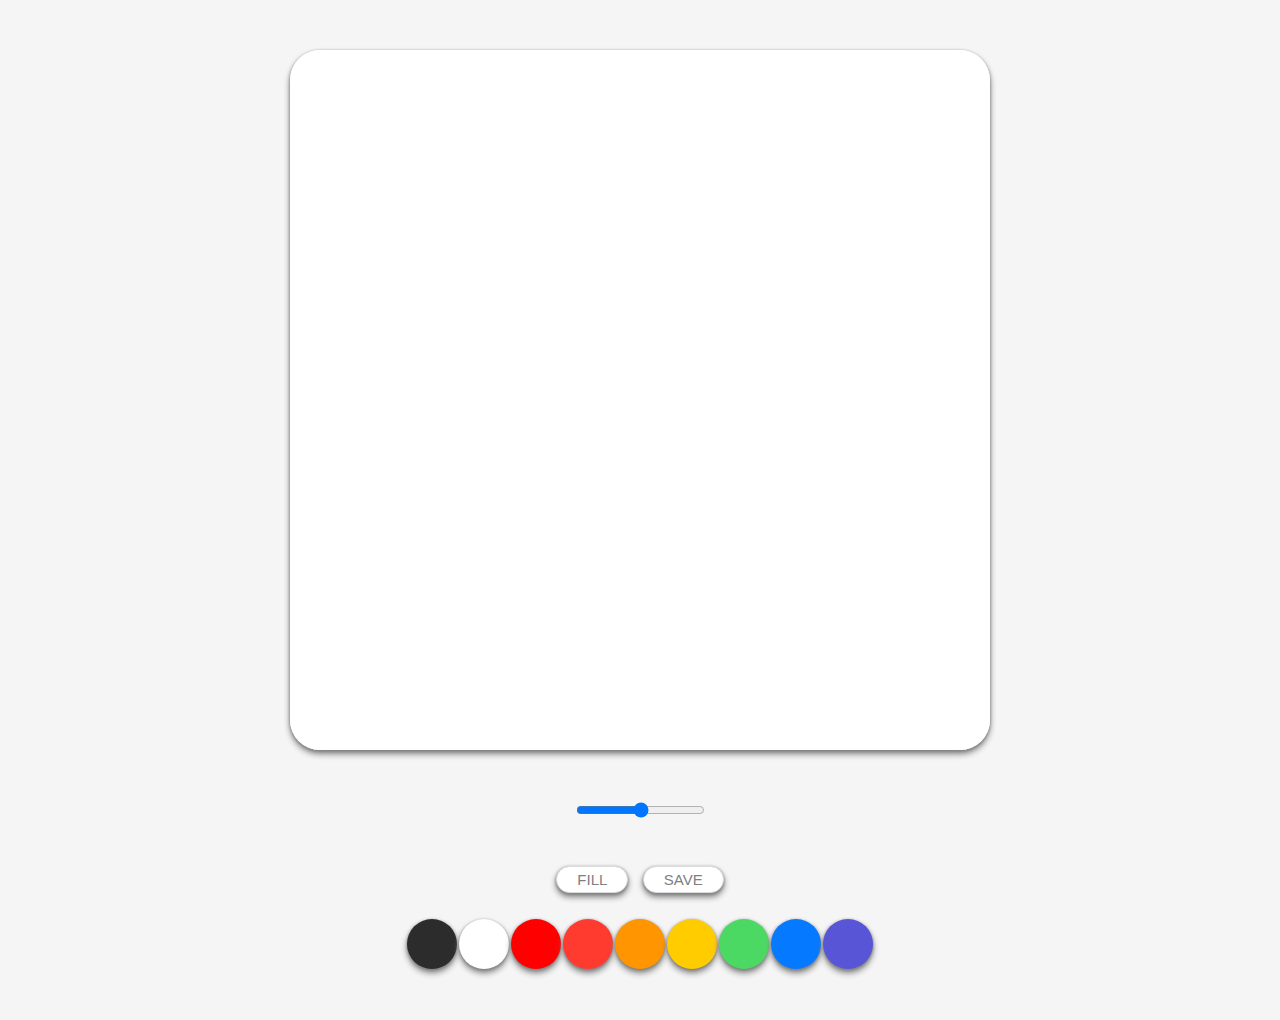
<file: paintingCanvas_Dhyana-J/index.html>
<!DOCTYPE html>
<html lang="en">
<head>
    <meta charset="UTF-8">
    <meta name="viewport" content="width=device-width, initial-scale=1.0">
    <title>PaintJS</title>
    <link rel="stylesheet" href="styles.css">
</head>
<body>
    <!-- js는 id로, css는 class로 작업하자 -->
    <canvas id="jsCanvas" class="canvas"></canvas>
    <div class="controls">
        <div class="controls_range">
            <input type="range" id="jsRange" min="0.1" max="5.0" value="2.5" step="0.5"/>
        </div>
    </div>

    <div class="controls">

        <div class="controls_btns">
            <button id="jsMode">Fill</button>
            <button id="jsSave">Save</button>
        </div>

        <div class="controls_colors" id="jsColors">
            <div class="controls_color jsColor" style="background-color: #2c2c2c;"></div>
            <div class="controls_color jsColor" style="background-color: white;"></div>
            <div class="controls_color jsColor" style="background-color: red;"></div>
            <div class="controls_color jsColor" style="background-color: #FF3b30;"></div>
            <div class="controls_color jsColor" style="background-color: #FF9500;"></div>
            <div class="controls_color jsColor" style="background-color: #ffcc00;"></div>
            <div class="controls_color jsColor" style="background-color: #4cd963;"></div>
            <div class="controls_color jsColor" style="background-color: #0579ff;"></div>
            <div class="controls_color jsColor" style="background-color: #5856d6;"></div>
        </div>
    </div>

    <script src="app.js"></script>
</body>
</html>
</file>
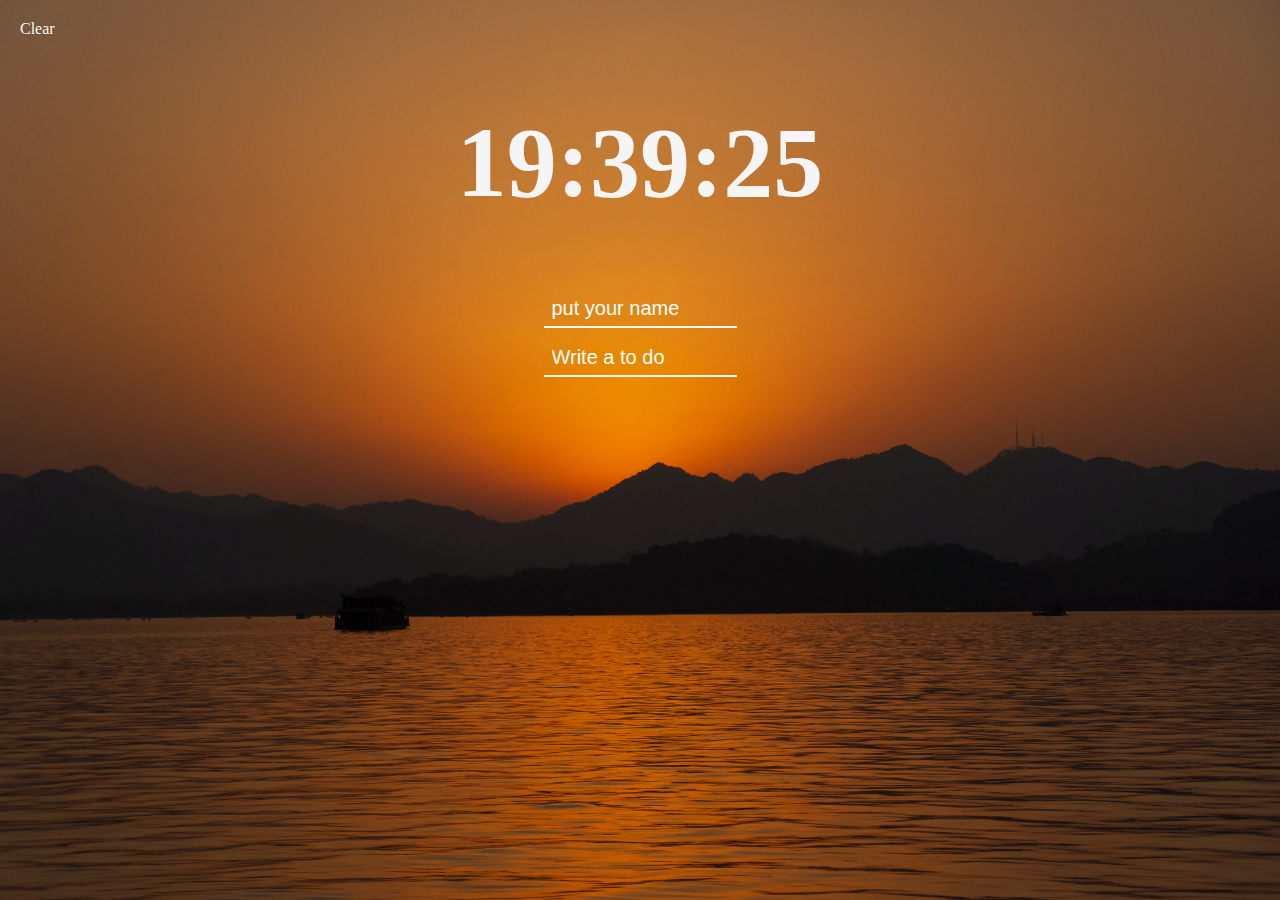
<file: chromeApp_Dhyana-J/03_First_JS_APP.html>
<!DOCTYPE html>
<html lang="en">
<head>
    <meta charset="UTF-8">
    <meta name="viewport" content="width=device-width, initial-scale=1.0">
    <title>MAKE YOUR FIRST JS APP</title>
    <link rel="stylesheet" href="index.css">
</head>
<body>
    <!--Divide and conquer!!-->
    <span class="js-clear">Clear</span>
    
    <div class="js-clock">
        <h1>00:00</h1>
    </div>
    
    <form class="js-form form">
         <input type="text" placeholder="put your name">
    </form>
    <h4 class="js-greeting greeting"></h4>

    <form class="js-toDoForm">
        <input type="text" placeholder="Write a to do"/>
    </form>
    <ul class="js-toDoList"> 
    </ul>
    <span class="js-weather"></span>

    <script src="clock.js"></script>
    <script src="greeting.js"></script>
    <script src="todo.js"></script>
    <script src="bg.js"></script>
    <script src="weather.js"></script>
    <script src="clear.js"></script>

    
</body>
</html>
</file>
<file: chromeApp_Dhyana-J/index.css>
@import url('https://fonts.googleapis.com/css2?family=Nanum+Pen+Script&display=swap');

body {
  font-family: cursive;
  padding-top: 30px;
  background-color: #0a0a0a;
  text-align: center;
  color: whitesmoke;
}

.js-clock {
  font-size: 50px;
}

.js-clear {
  position: absolute;
  top: 20px;
  left: 20px;
}

.js-clear:hover {
  animation: fadeIn 0.5s infinite;
  cursor: pointer;
}

input[type='text'] {
  border: none;
  border-bottom: 2px solid whitesmoke;
  background-color: transparent;
  color: white;
  margin: 8px;
  padding: 8px;
}

input::placeholder {
  color: white;
  font-size: 20px;
}

.form,
.greeting {
  display: none;
}

.js-greeting {
  font-size: 40px;
}

.showing {
  display: block;
}

.js-toDoList {
  list-style: none;
  padding: 10px;
  font-size: 20px;
}

.js-weather {
  position: absolute;
  top: 20px;
  right: 20px;
}

@keyframes fadeIn {
  from {
    opacity: 0;
  }
  to {
    opacity: 1;
  }
}

.bgImage {
  position: absolute;
  top: 0;
  left: 0;
  width: 100%;
  height: 100%;
  z-index: -1;
  animation: fadeIn 0.5s linear;
}

button {
  /* border:none; */
  margin: 10px;
  cursor: pointer;
  border: none;
  background-color: transparent;
}

button:hover {
  animation: fadeIn 0.5s linear;
}

.js-toDoList {
  font-family: 'Nanum Pen Script', cursive;
  font-size: 30px;
}
</file>
<file: paintingCanvas_Dhyana-J/styles.css>
@import "reset.css";

body{
    background-color:whitesmoke;
    font-family: -apple-system, BlinkMacSystemFont, 'Segoe UI', Roboto, Oxygen, Ubuntu, Cantarell, 'Open Sans', 'Helvetica Neue', sans-serif;
    display:flex;
    flex-direction:column;
    align-items:center;
    padding:50px;
}



.canvas{
    width:700px;;
    height:700px;
    background-color:white;
    border-radius:30px;
    box-shadow: 0 4px 6px gray, 0 1px 3px gray;
}

.controls{
    margin-top:50px;
    display:flex;
    flex-direction: column;
    align-items:center;
}

.controls .controls_btns{
    margin-bottom:20px;
}

.controls_btns button{
    all:unset;
    cursor: pointer;
    background-color:white;
    padding: 5px 20px;
    margin:5px;
    text-align:center;
    border-radius:25px;
    box-shadow: 0 4px 6px gray, 0 1px 3px gray;
    border:1px solid gainsboro;
    color:gray;
    text-transform:uppercase;
    font-weight:500px;
    font-size:15px;
    margin-top:-5px;
}

.controls_btns button:active{
    transform:scale(0.95);
}

.controls_colors .controls_color:active{
    transform:scale(0.99);
}

.controls .controls_colors{
    display:flex;
}

.controls_colors .controls_color{
    width:50px;
    height:50px;
    border-radius:25px;
    cursor:pointer;
    box-shadow: 0 4px 6px gray, 0 1px 3px gray;
    margin:1px;
}

/* paintBrush size control */
.controls .controls_range{
}
</file>
